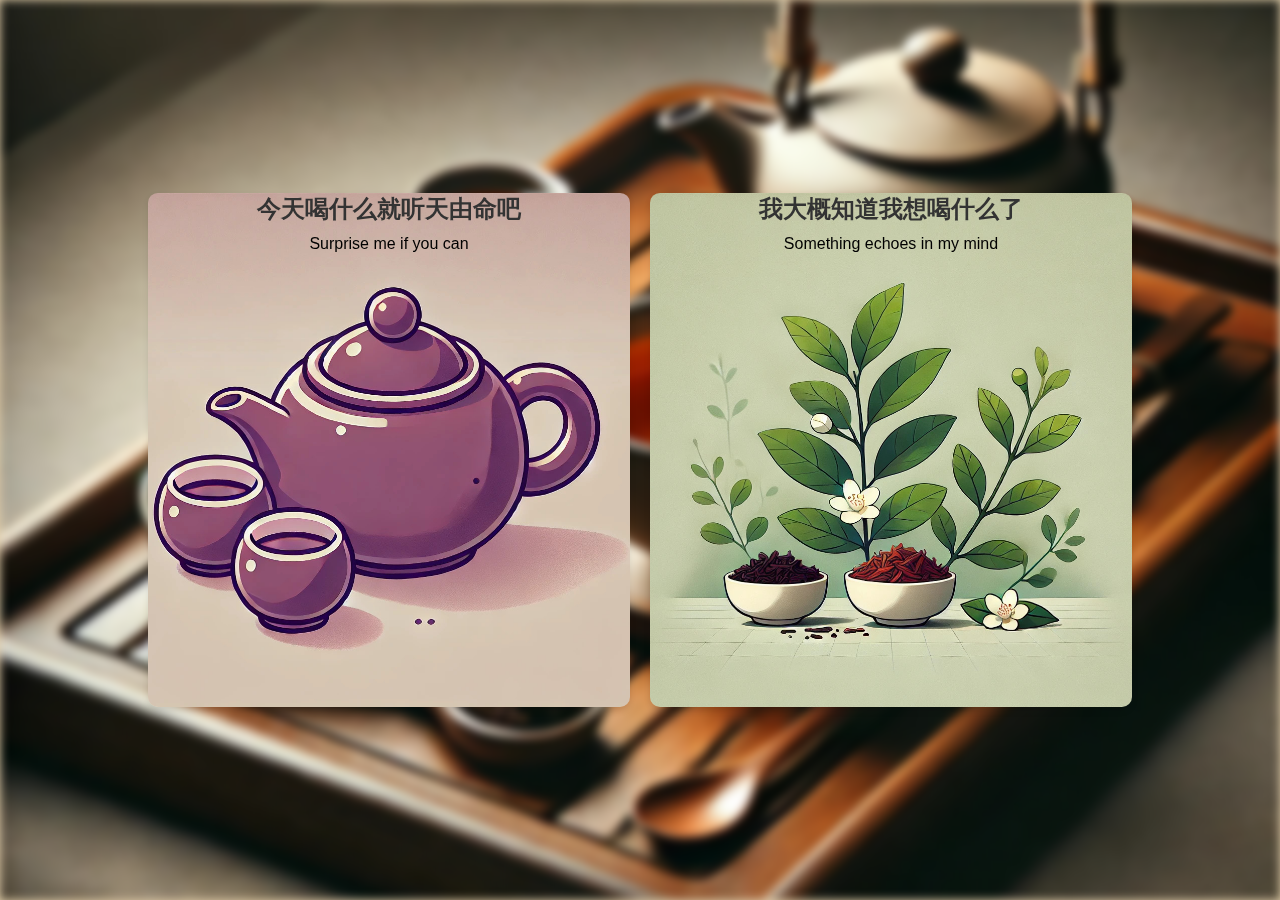
<file: index.html>
<!DOCTYPE html>
<html lang="cn">
<head>
    <meta charset="UTF-8">
    <meta name="viewport" content="width=device-width, initial-scale=1.0">
    <title>Emma's choice</title>
    <link rel="stylesheet" href="styles.css">
</head>
<body>
    <div class="container">
        <div class="randombox" onclick="window.location.href='result.html'">
            <div class="show">
                <h2>今天喝什么就听天由命吧</h2>
                <p>Surprise me if you can</p>
            </div>
            <div class="hover">
                <h2>随便选个喝喝看</h2>
                <p>Pure random</p>
            </div>
        </div>
        <div class="typebox" onclick="window.location.href='type.html'">
            <div class="show">
                <h2>我大概知道我想喝什么了</h2>
                <p>Something echoes in my mind</p>
            </div>
            <div class="hover">
                <h2>选好种类打个样</h2>
                <p>Pick a category</p>
            </div>
        </div>
    </div>
</body>
</html>
</file>
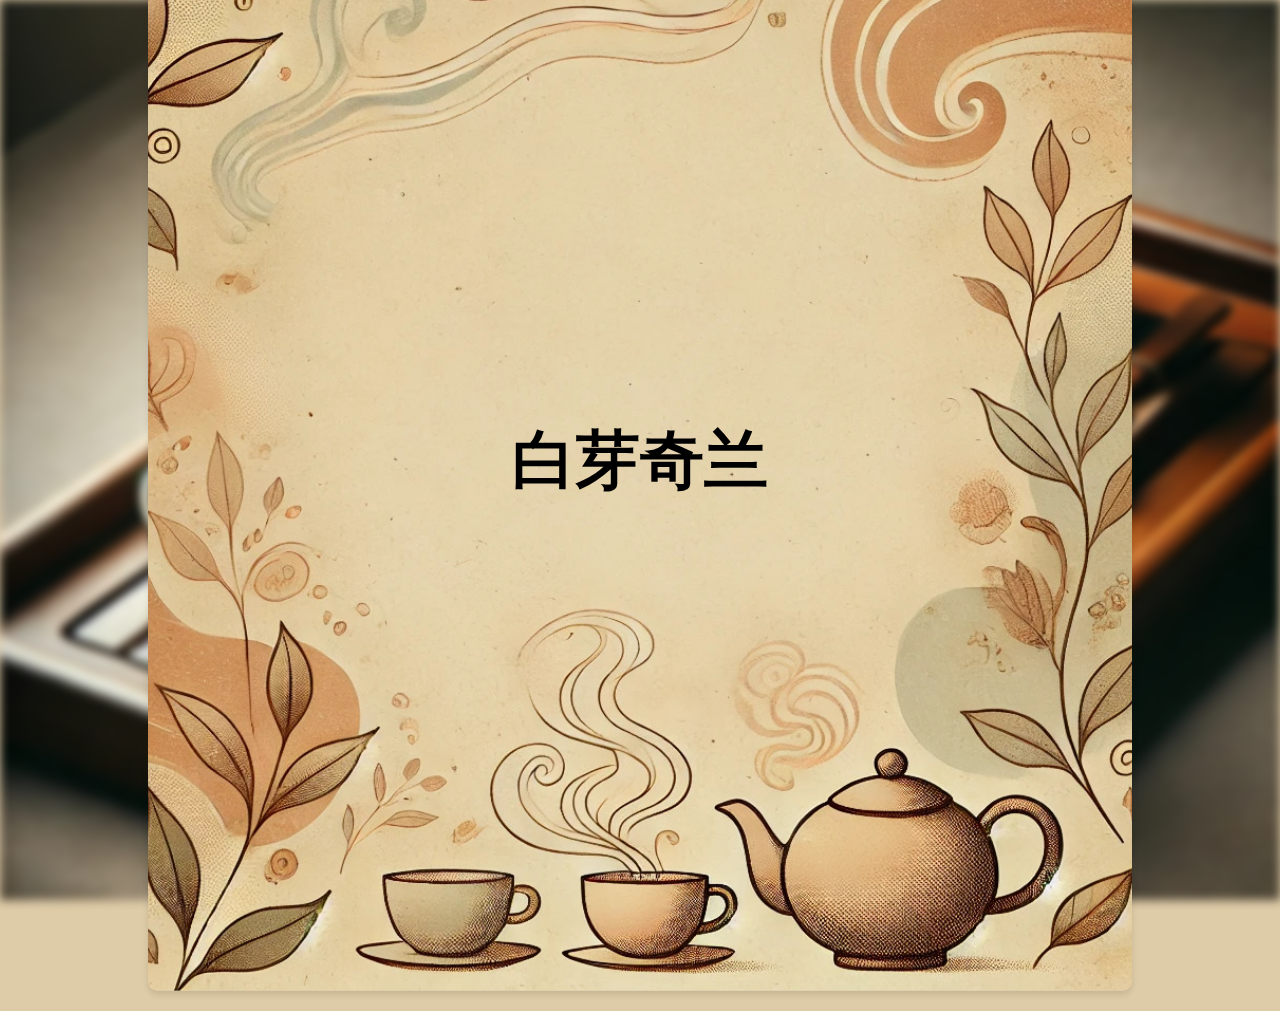
<file: result.html>
<!DOCTYPE html>
<html lang="en">
<head>
    <meta charset="UTF-8">
    <meta name="viewport" content="width=device-width, initial-scale=1.0">
    <title>Tea of the day</title>
    <link rel="stylesheet" href="styles.css">
    <script defer src="picker.js"></script>
</head>
<body>
    <div class="container">
        <div class="result">
            <p id="teaOfTheDay"></p>
        </div>
    </div>
</body>
</html>
</file>
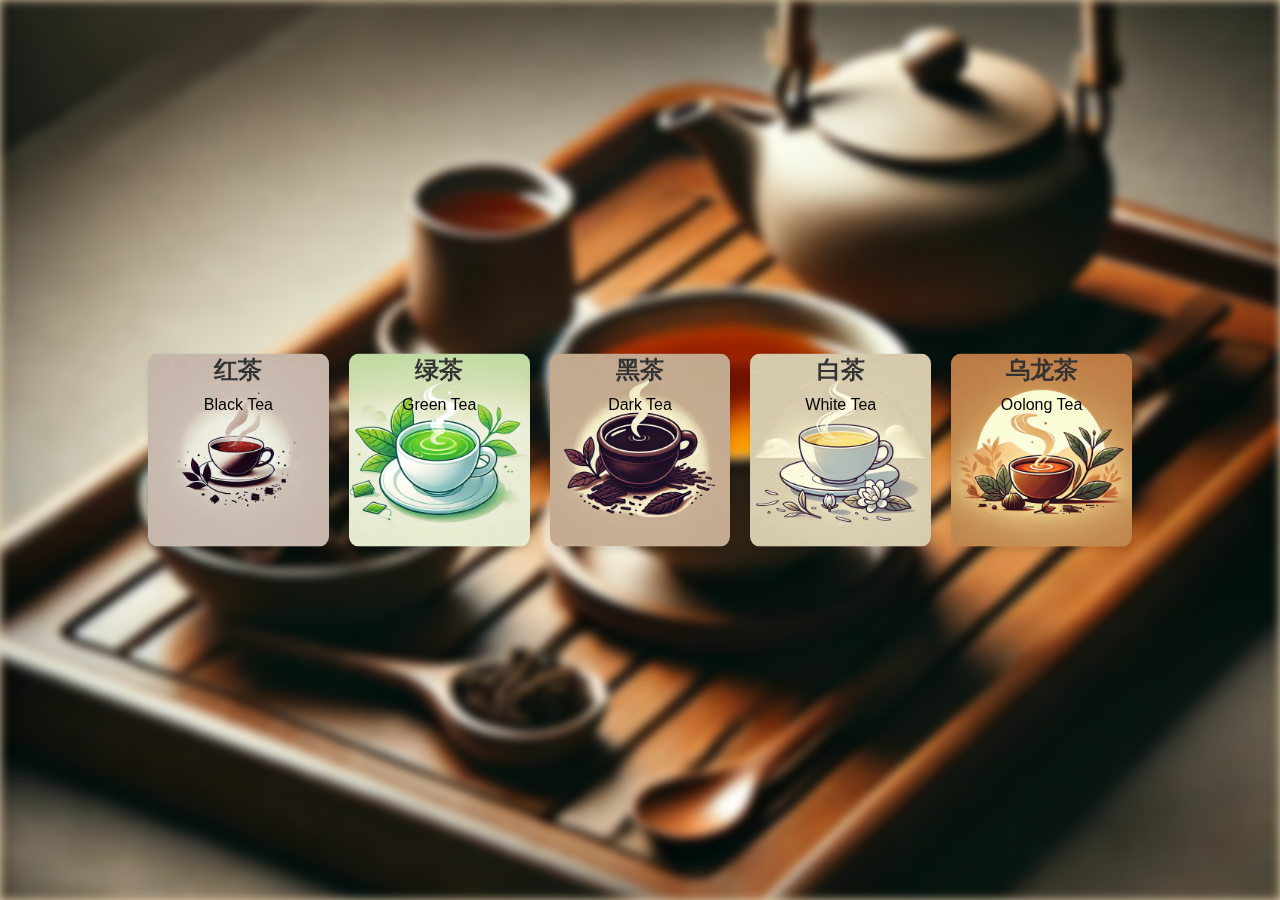
<file: type.html>
<!DOCTYPE html>
<html lang="cn">
<head>
  <meta charset="UTF-8" />
  <meta name="viewport" content="width=device-width, initial-scale=1.0"/>
  <title>Tea Type Selection</title>
  <link rel="stylesheet" href="styles.css">
</head>
<body>
  <div class="container">

    <!-- Black Tea Box -->
    <div class="Black" onclick="window.location.href='result.html?teatype=Black'">
      <div class="show">
        <h2>红茶</h2>
        <p>Black Tea</p>
      </div>
      <div class="hover">
        <h2>红茶</h2>
        <p>Pick a Random Black Tea</p>
      </div>
    </div>

    <!-- Green Tea Box -->
    <div class="Green" onclick="window.location.href='result.html?teatype=Green'">
      <div class="show">
        <h2>绿茶</h2>
        <p>Green Tea</p>
      </div>
      <div class="hover">
        <h2>绿茶</h2>
        <p>Pick a Random Green Tea</p>
      </div>
    </div>

    <!-- Dark Tea Box -->
    <div class="Dark" onclick="window.location.href='result.html?teatype=Dark'">
      <div class="show">
        <h2>黑茶</h2>
        <p>Dark Tea</p>
      </div>
      <div class="hover">
        <h2>黑茶</h2>
        <p>Pick a Random Dark Tea</p>
      </div>
    </div>

    <!-- White Tea Box -->
    <div class="White" onclick="window.location.href='result.html?teatype=White'">
      <div class="show">
        <h2>白茶</h2>
        <p>White Tea</p>
      </div>
      <div class="hover">
        <h2>白茶</h2>
        <p>Pick a Random White Tea</p>
      </div>
    </div>

    <!-- Oolong Tea Box -->
    <div class="Oolong" onclick="window.location.href='result.html?teatype=Oolong'">
      <div class="show">
        <h2>乌龙茶</h2>
        <p>Oolong Tea</p>
      </div>
      <div class="hover">
        <h2>乌龙茶</h2>
        <p>Pick a Random Oolong Tea</p>
      </div>
    </div>

  </div>
  <div class="back">

  </div>
</body>
</html>
</file>
<file: styles.css>
* {
    margin: 0;
    padding: 0;
    box-sizing: border-box;
}

html, body {
    height: 100%;
    background-color: #decba7;
    font-family: Arial, sans-serif;
}

body::before {
  content: "";
  position: fixed;
  top: 0; 
  left: 0;
  width: 100%;
  height: 100%;
  background: url("images/back.jpg");
  background-position: center;
  background-size: cover;
  background-repeat: no-repeat;
  filter: blur(5px);
}

.container {
    position: absolute;
    top: 50%;
    left: 50%;
    transform: translate(-50%, -50%);
    width: 80%;
    display: flex;
    justify-content: space-between;
    gap: 20px;
    border-radius: 10px;
    padding: 20px;
}

.randombox,
.typebox,
.Black,
.Green,
.Dark,
.White,
.Oolong {
    display: flex;
    flex-direction: column;
    align-items: center;
    justify-content: space-between;
    gap: 10px;
    background-position: center;
    background-repeat: no-repeat;
    background-size: cover;
    border-radius: 10px;
    box-shadow: 0 4px 6px rgba(0, 0, 0, 0.1);
    flex: 1;
    overflow: hidden;
    width: 35vw;
    aspect-ratio: 15 / 16;
}

.randombox {
    background-image: url('images/random.jpg');
}
.typebox {
    background-image: url('images/type.jpg');
}

.Black {
    background-image: url('images/black.jpg');
}

.Green {
    background-image: url('images/green.jpg');
}

.Dark {
    background-image: url('images/dark.jpg');
}

.White {
    background-image: url('images/white.jpg');
}

.Oolong {
    background-image: url('images/oolong.jpg');
}

.show {
    text-align: center;
    margin-bottom: 20px;
}
.hover {
    display: none;
    text-align: center;
    margin-bottom: 20px;
}

.randombox:hover .show, 
.typebox:hover .show,
.Black:hover .show,
.Green:hover .show,
.Dark:hover .show,
.White:hover .show,
.Oolong:hover .show {
    display: none;
}
.randombox:hover .hover, 
.typebox:hover .hover,
.Black:hover .hover,
.Green:hover .hover,
.Dark:hover .hover,
.White:hover .hover,
.Oolong:hover .hover {
    display: block;
}

h2 {
    margin-bottom: 10px;
    color: #333;
}

.result {
  display: flex;
  justify-content: center;
  align-items: center;

  gap: 10px;
  background-position: center;
  background-repeat: no-repeat;
  background-size: cover;
  border-radius: 10px;
  box-shadow: 0 4px 6px rgba(0, 0, 0, 0.1);
  flex: 1;
  overflow: hidden;
  width: 75vw;
  aspect-ratio: 10 / 11;
  background: url("images/result.jpg") center/cover no-repeat;
}

p {
    margin: 0;
}

#teaOfTheDay {
    font-size: 4rem;
    color: #000000;
    text-align: center;
    font-weight: bold;
    margin-top: 20px;
}

@media (max-width: 800px) {
  .container {
    flex-direction: column;
    align-items: center;
  }

  .randombox,
  .typebox {
    width: 70vw;
    margin-bottom: 20px;
  }
}
</file>
